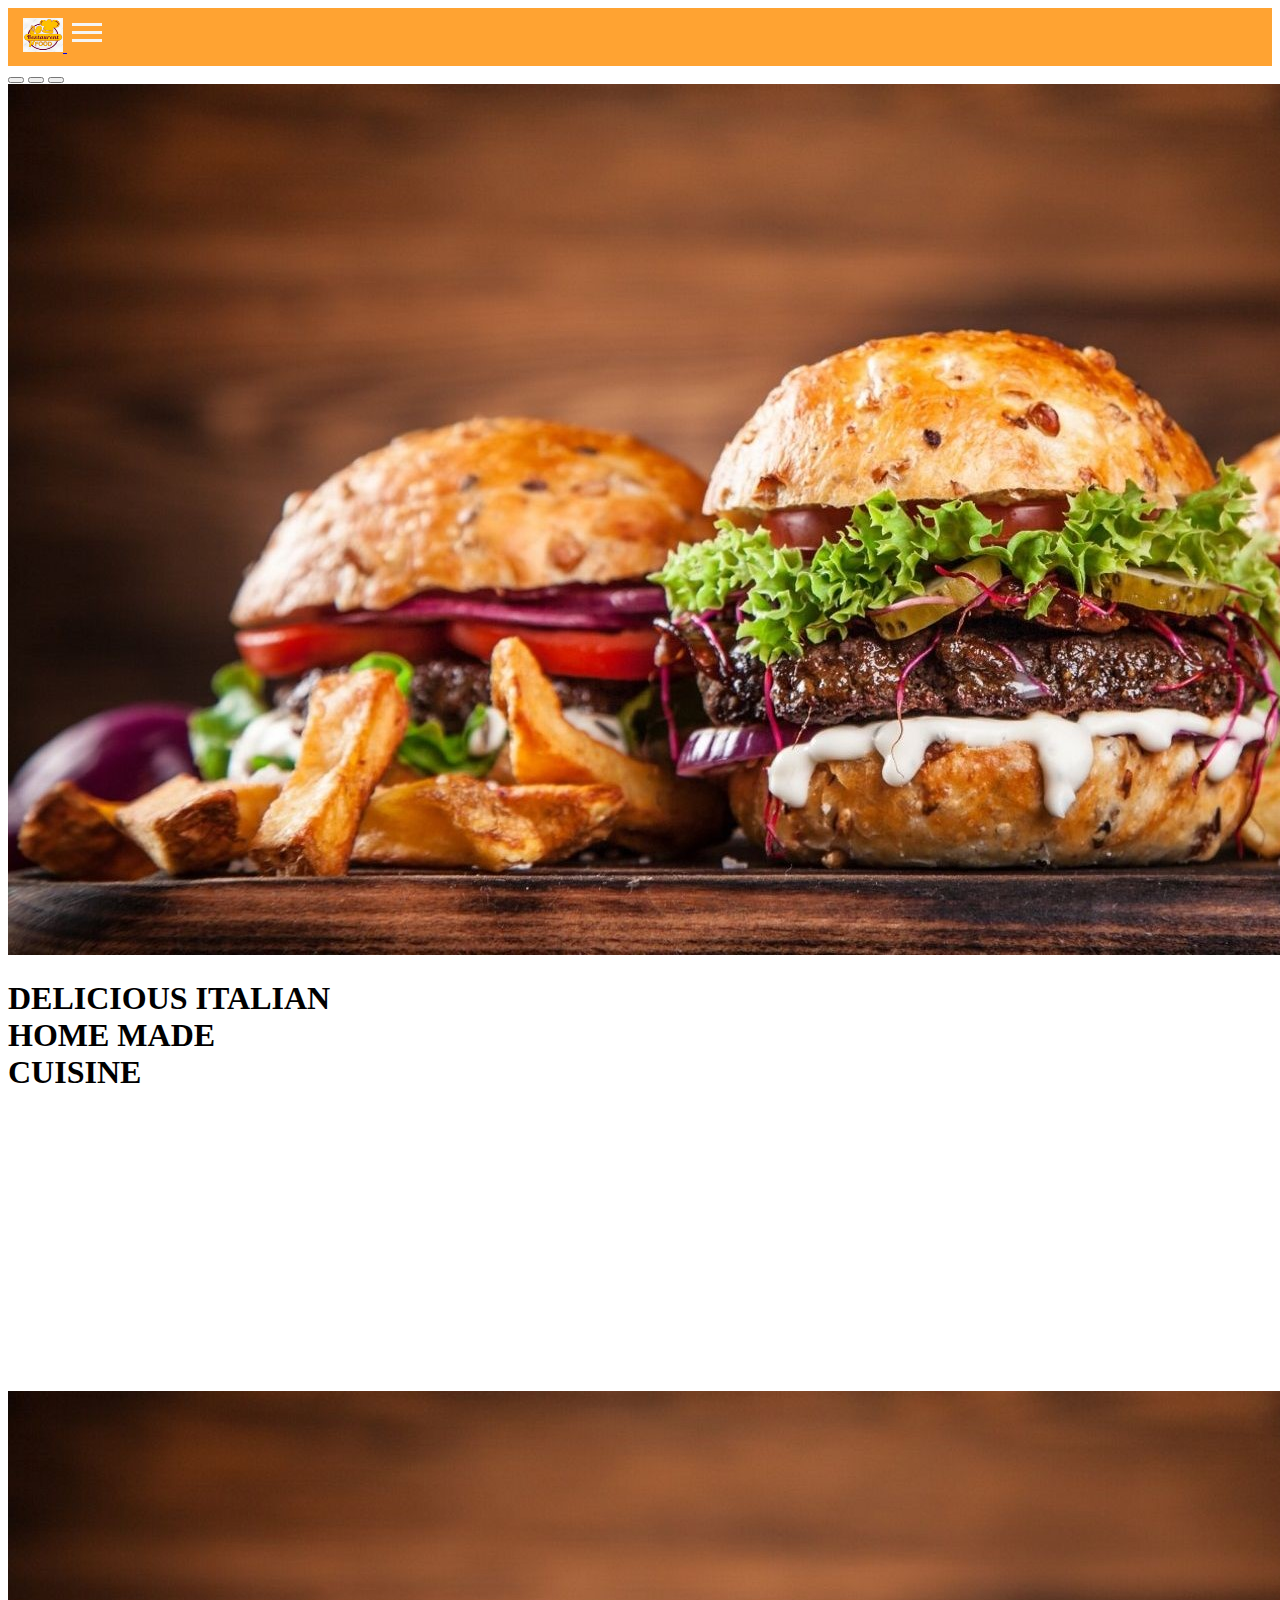
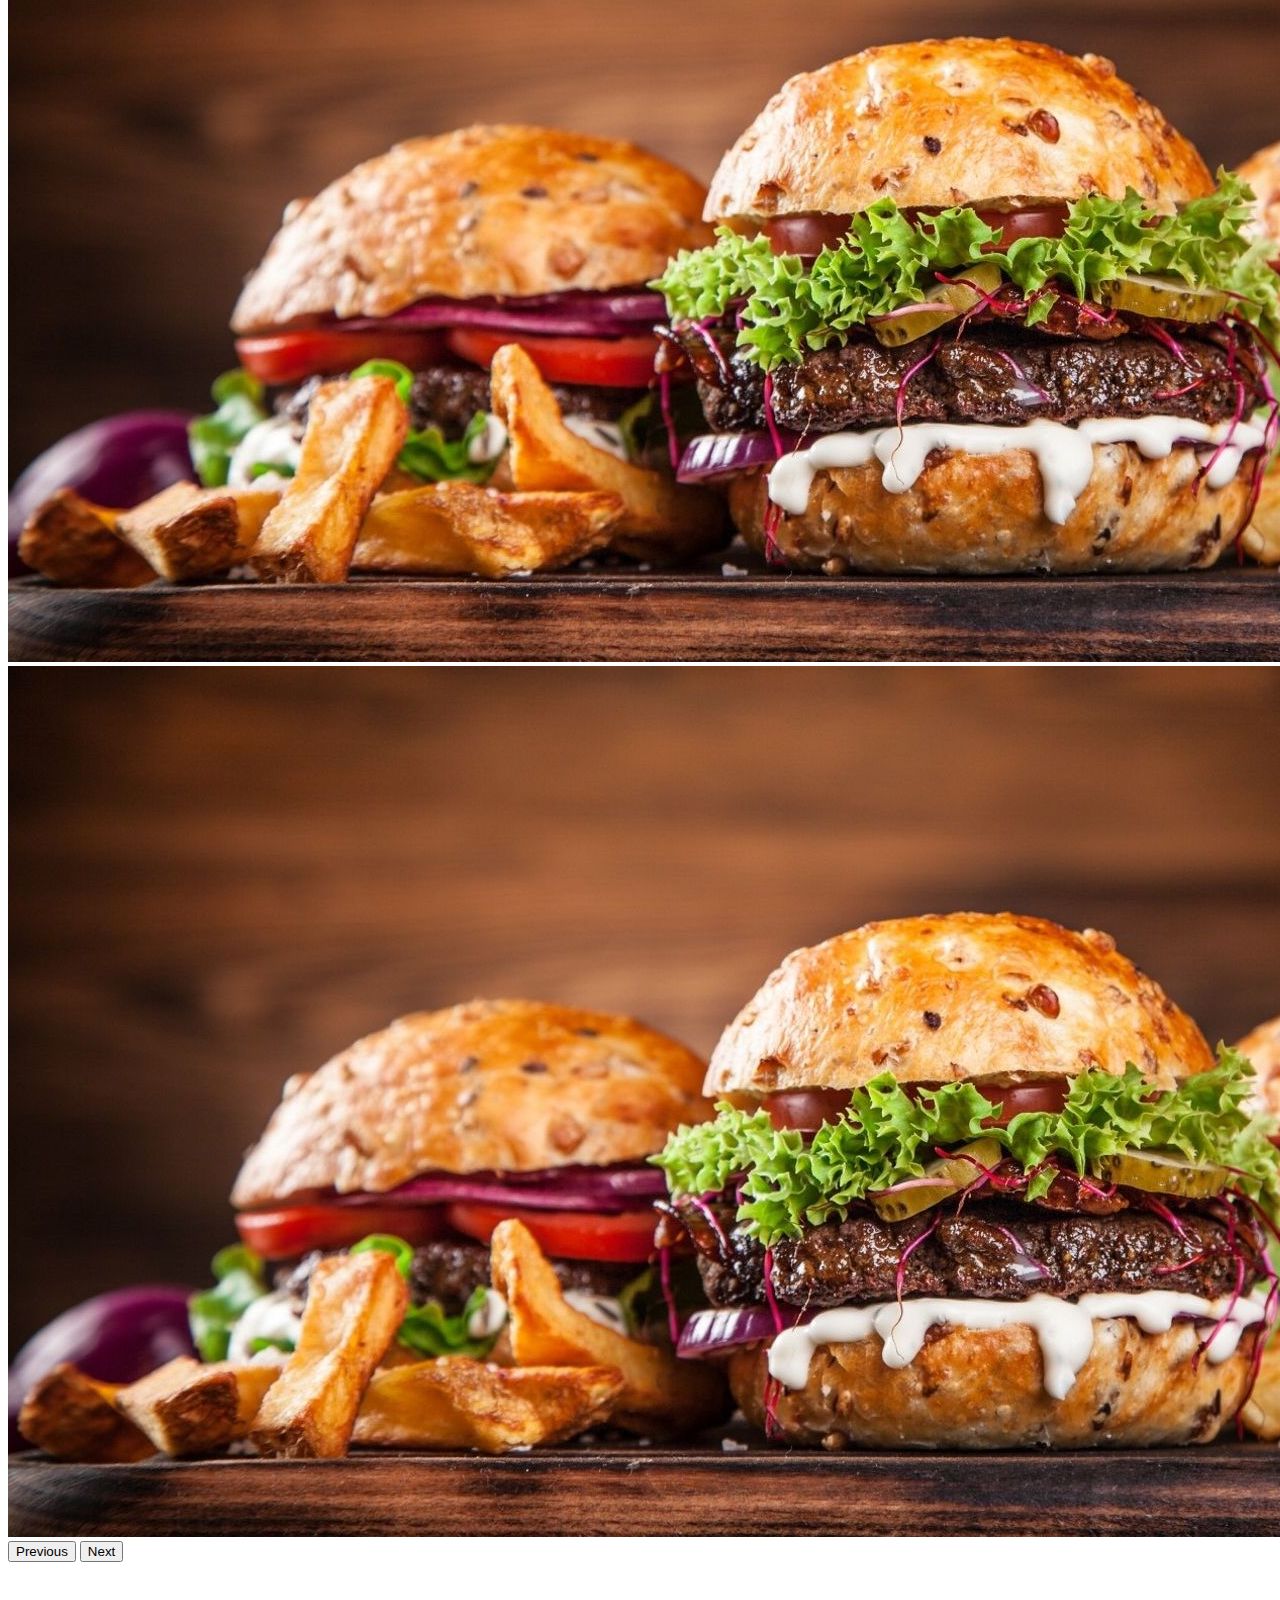
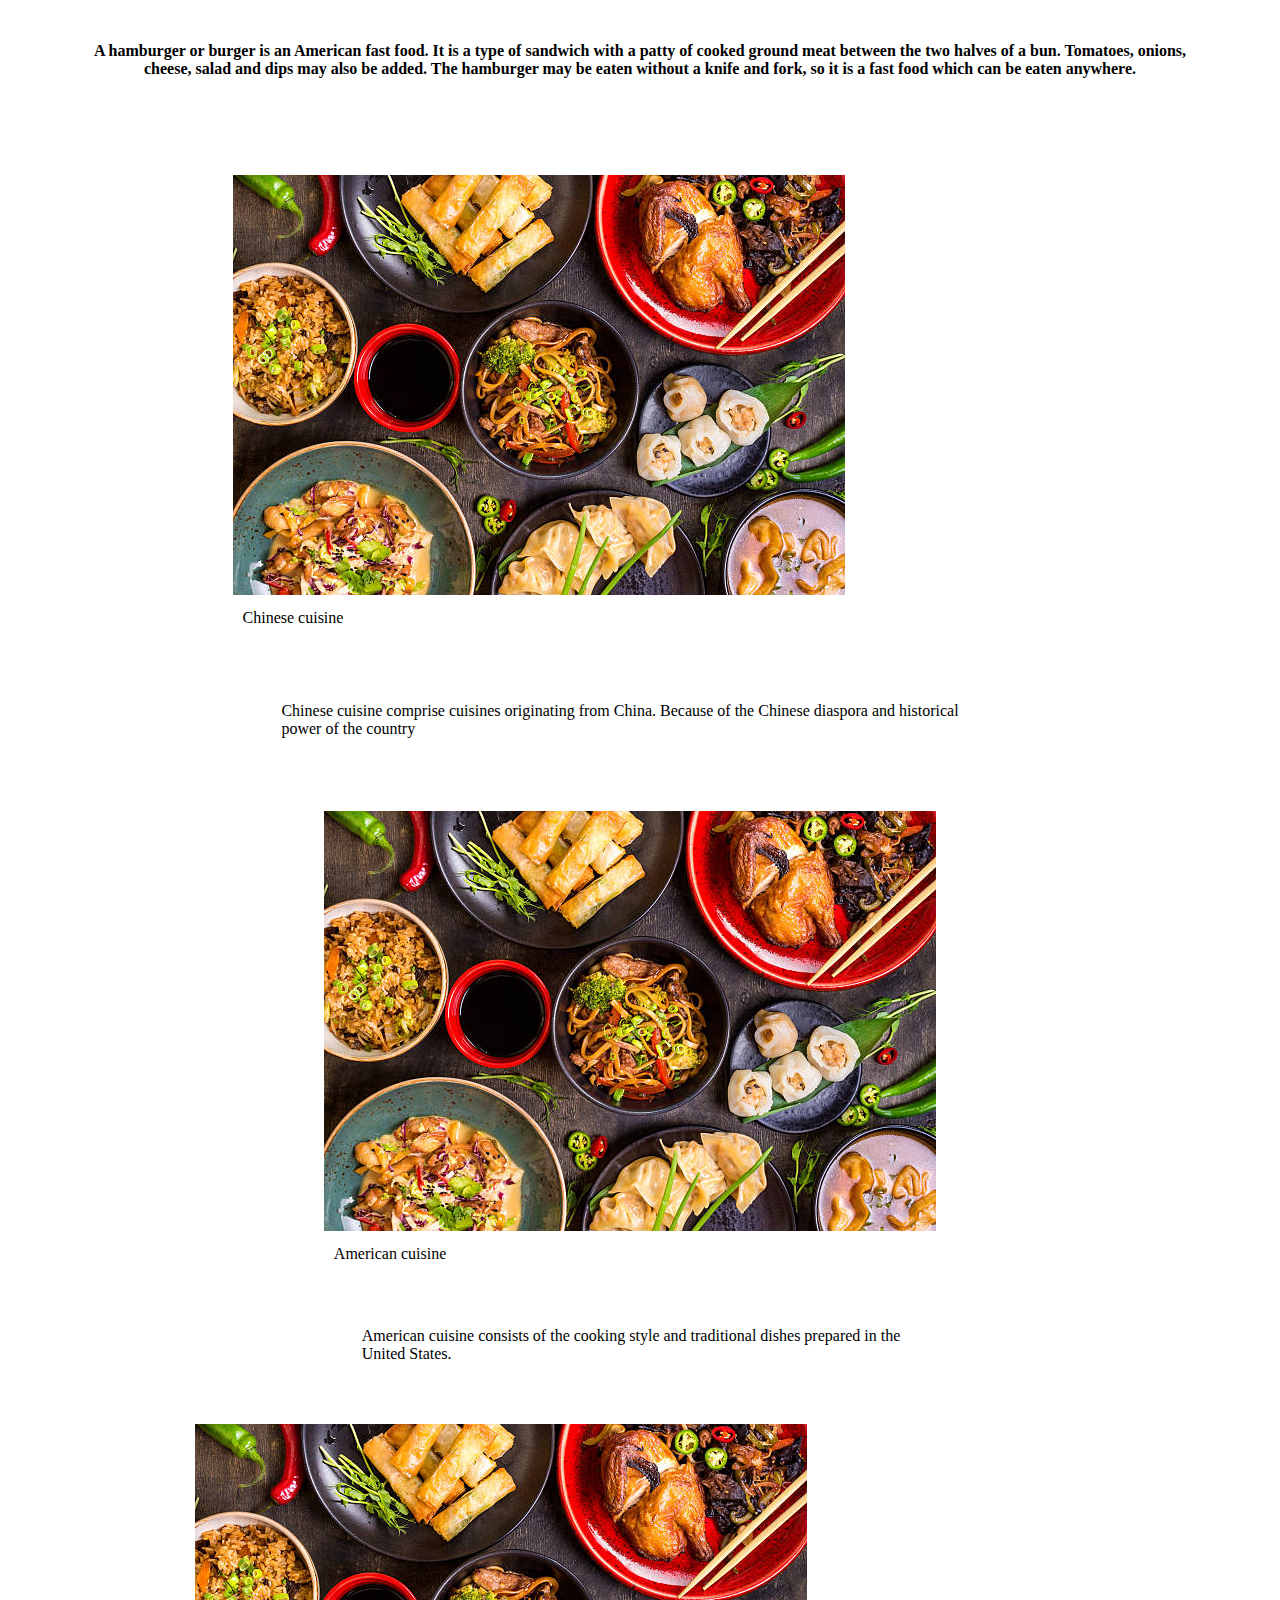
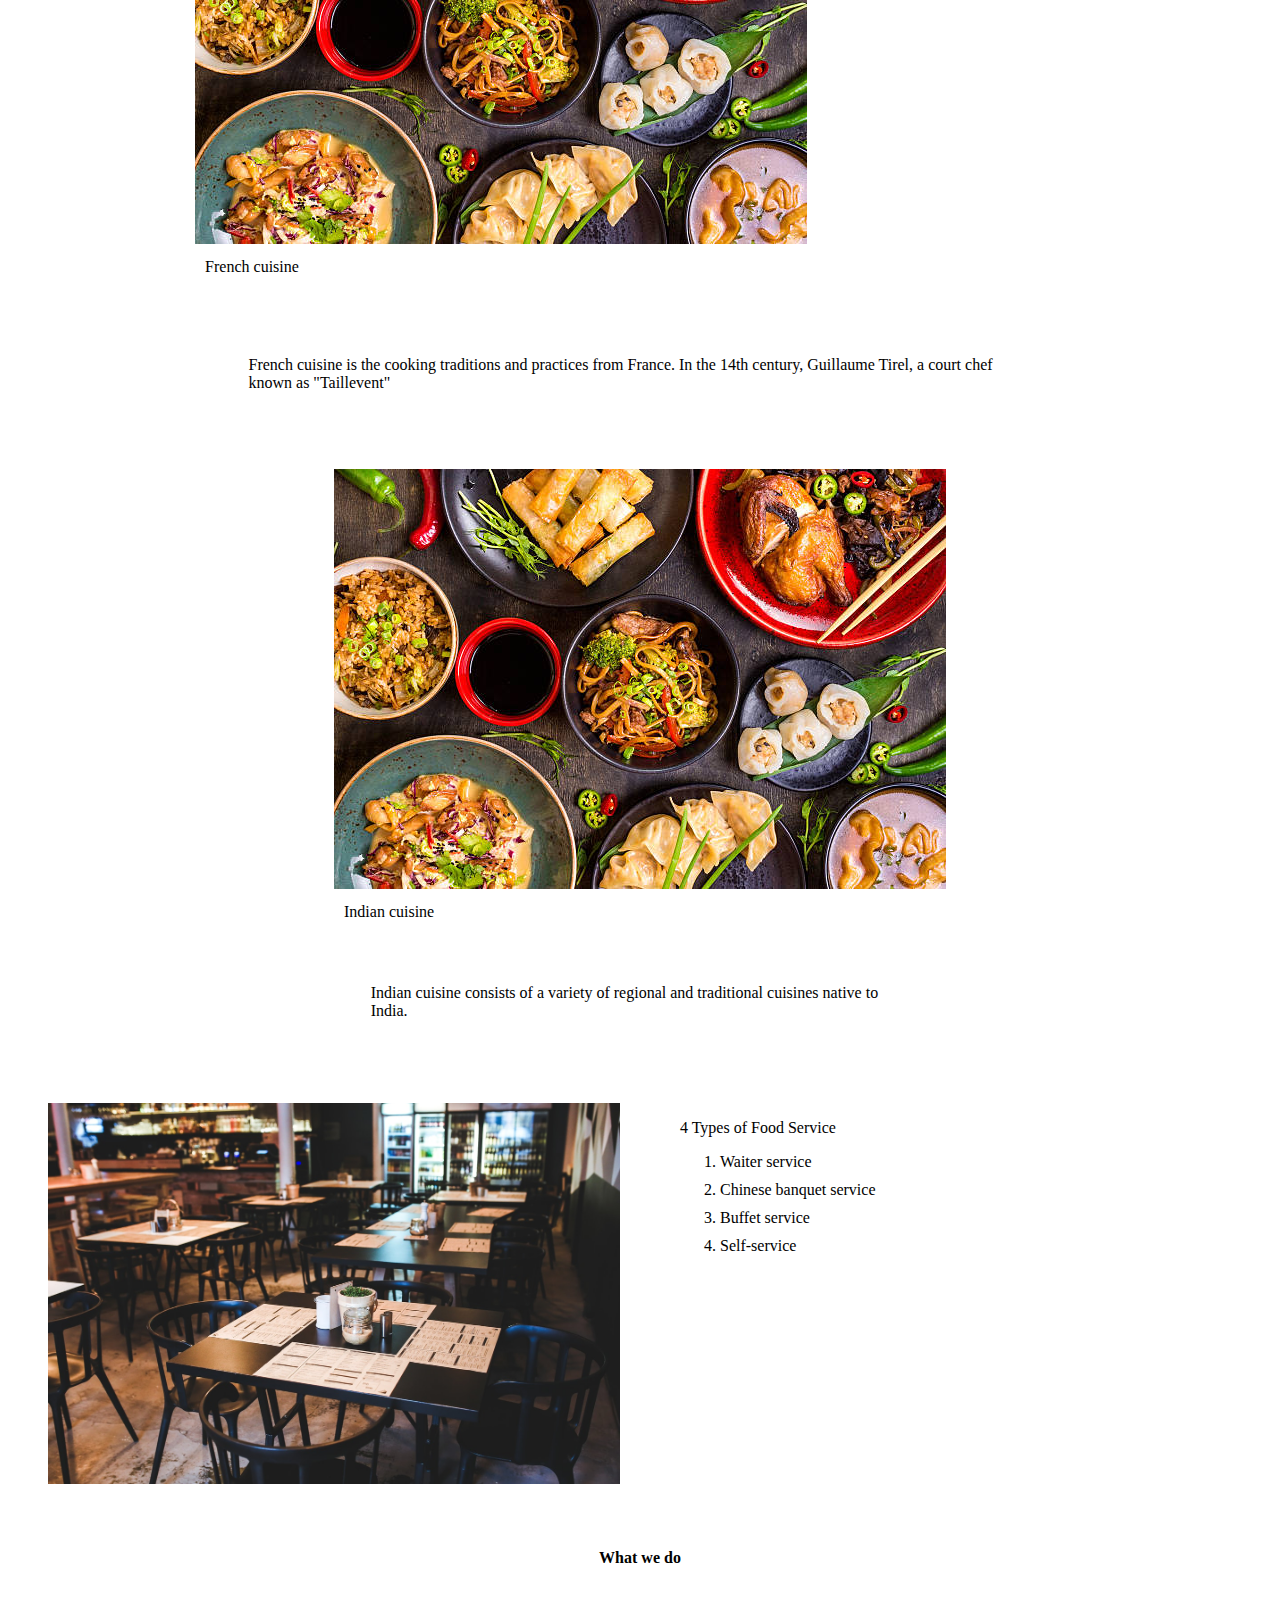
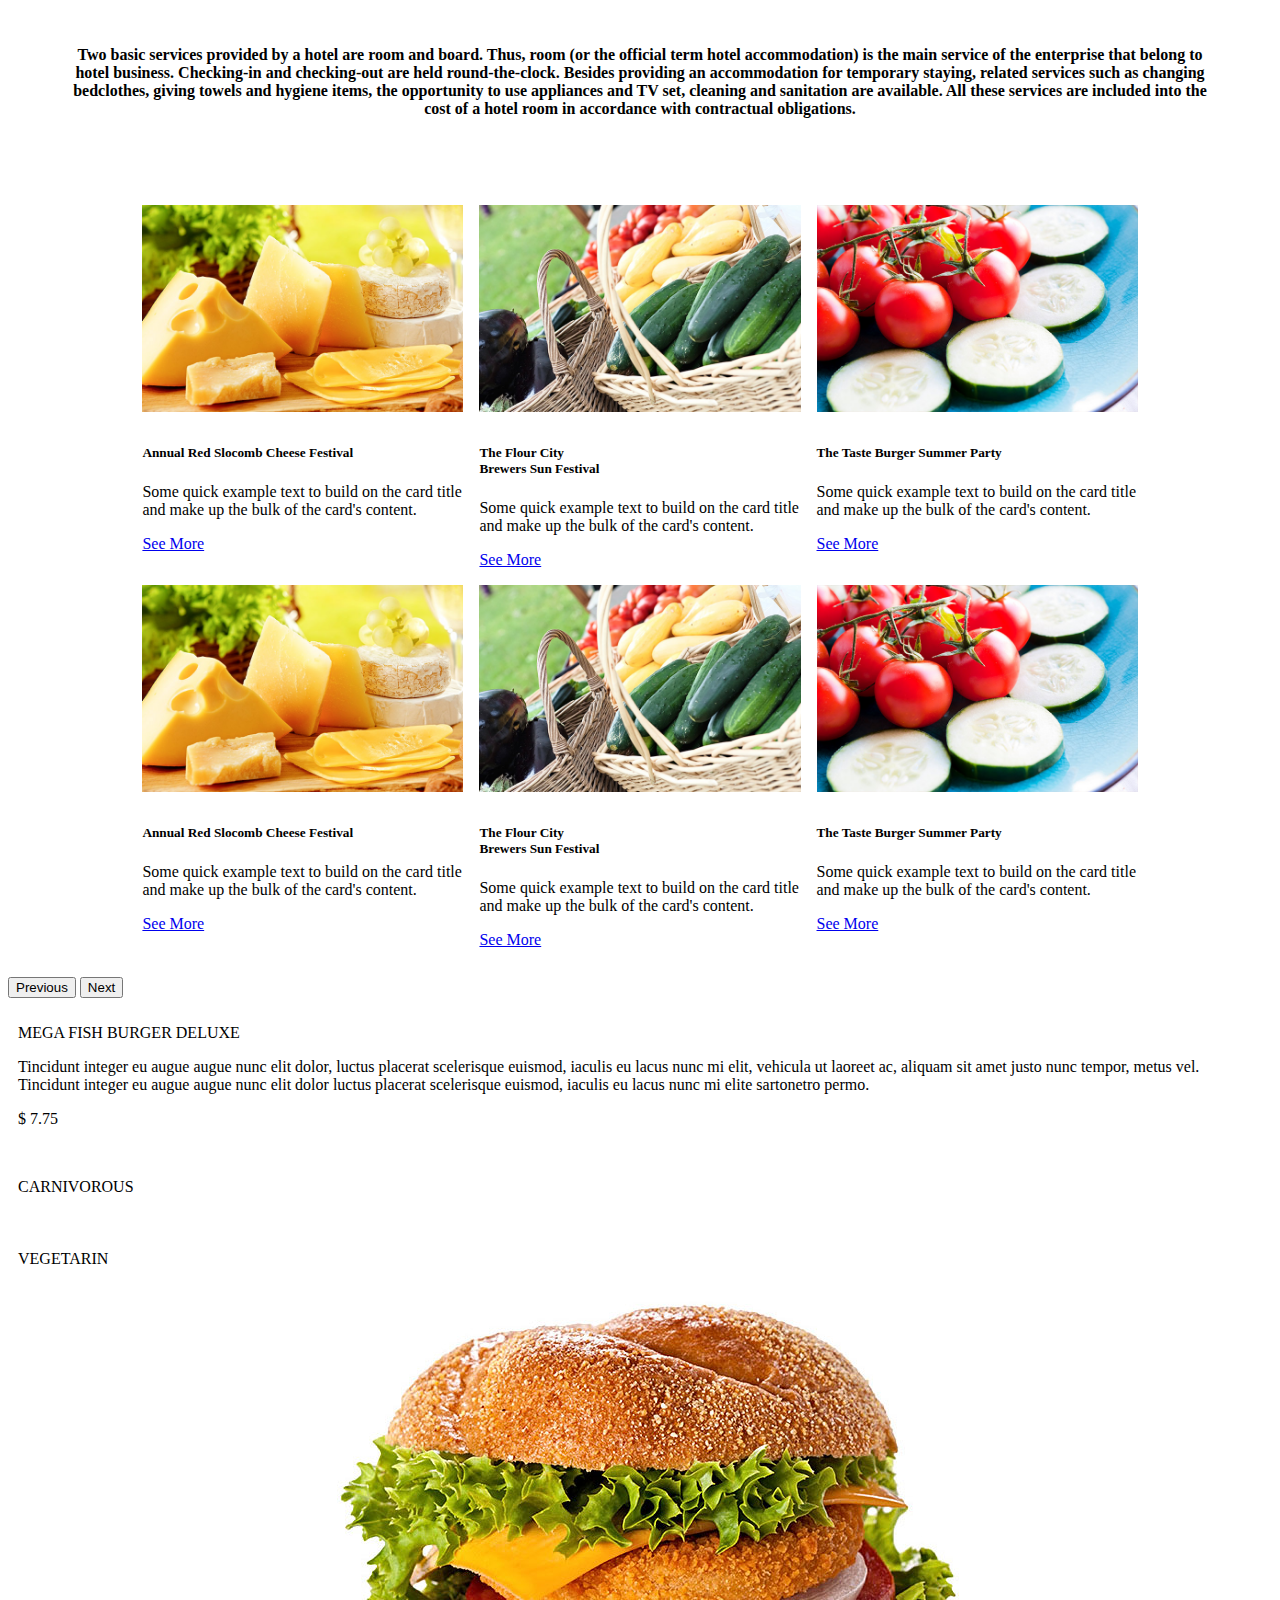
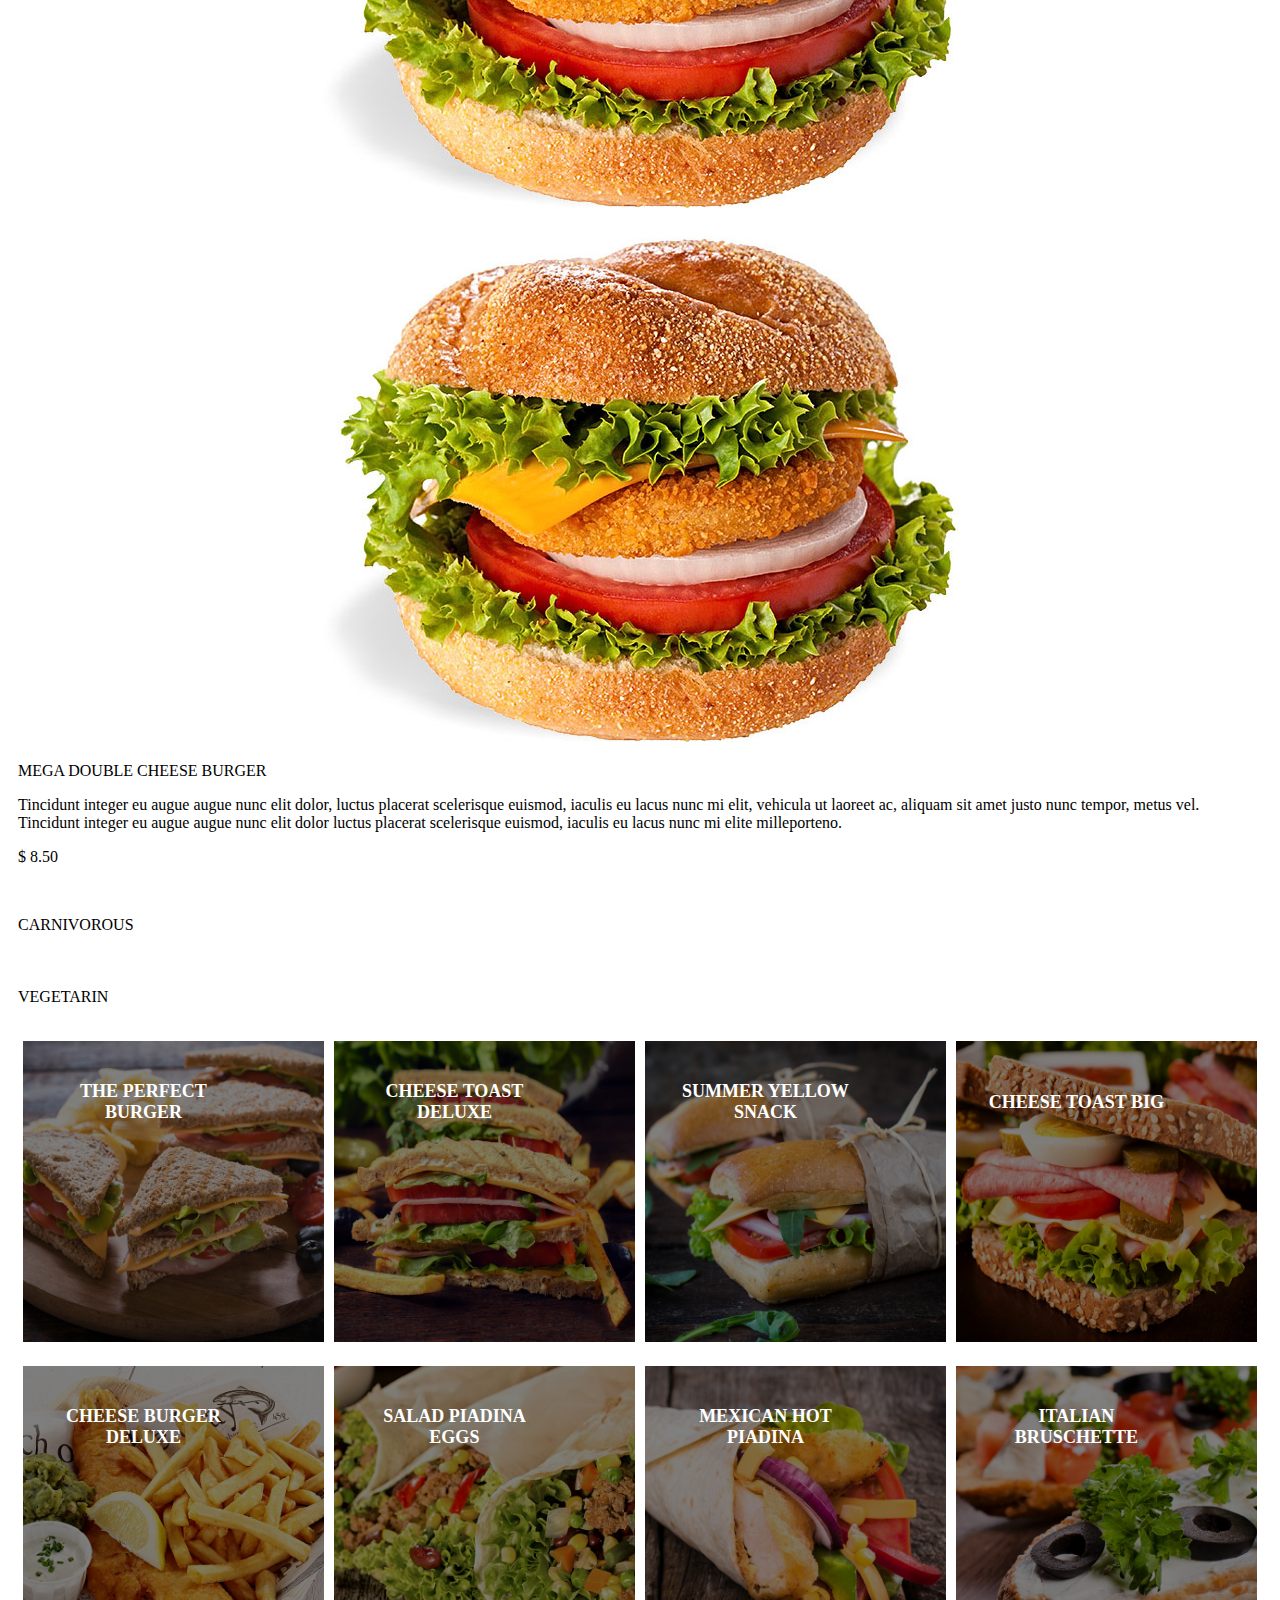
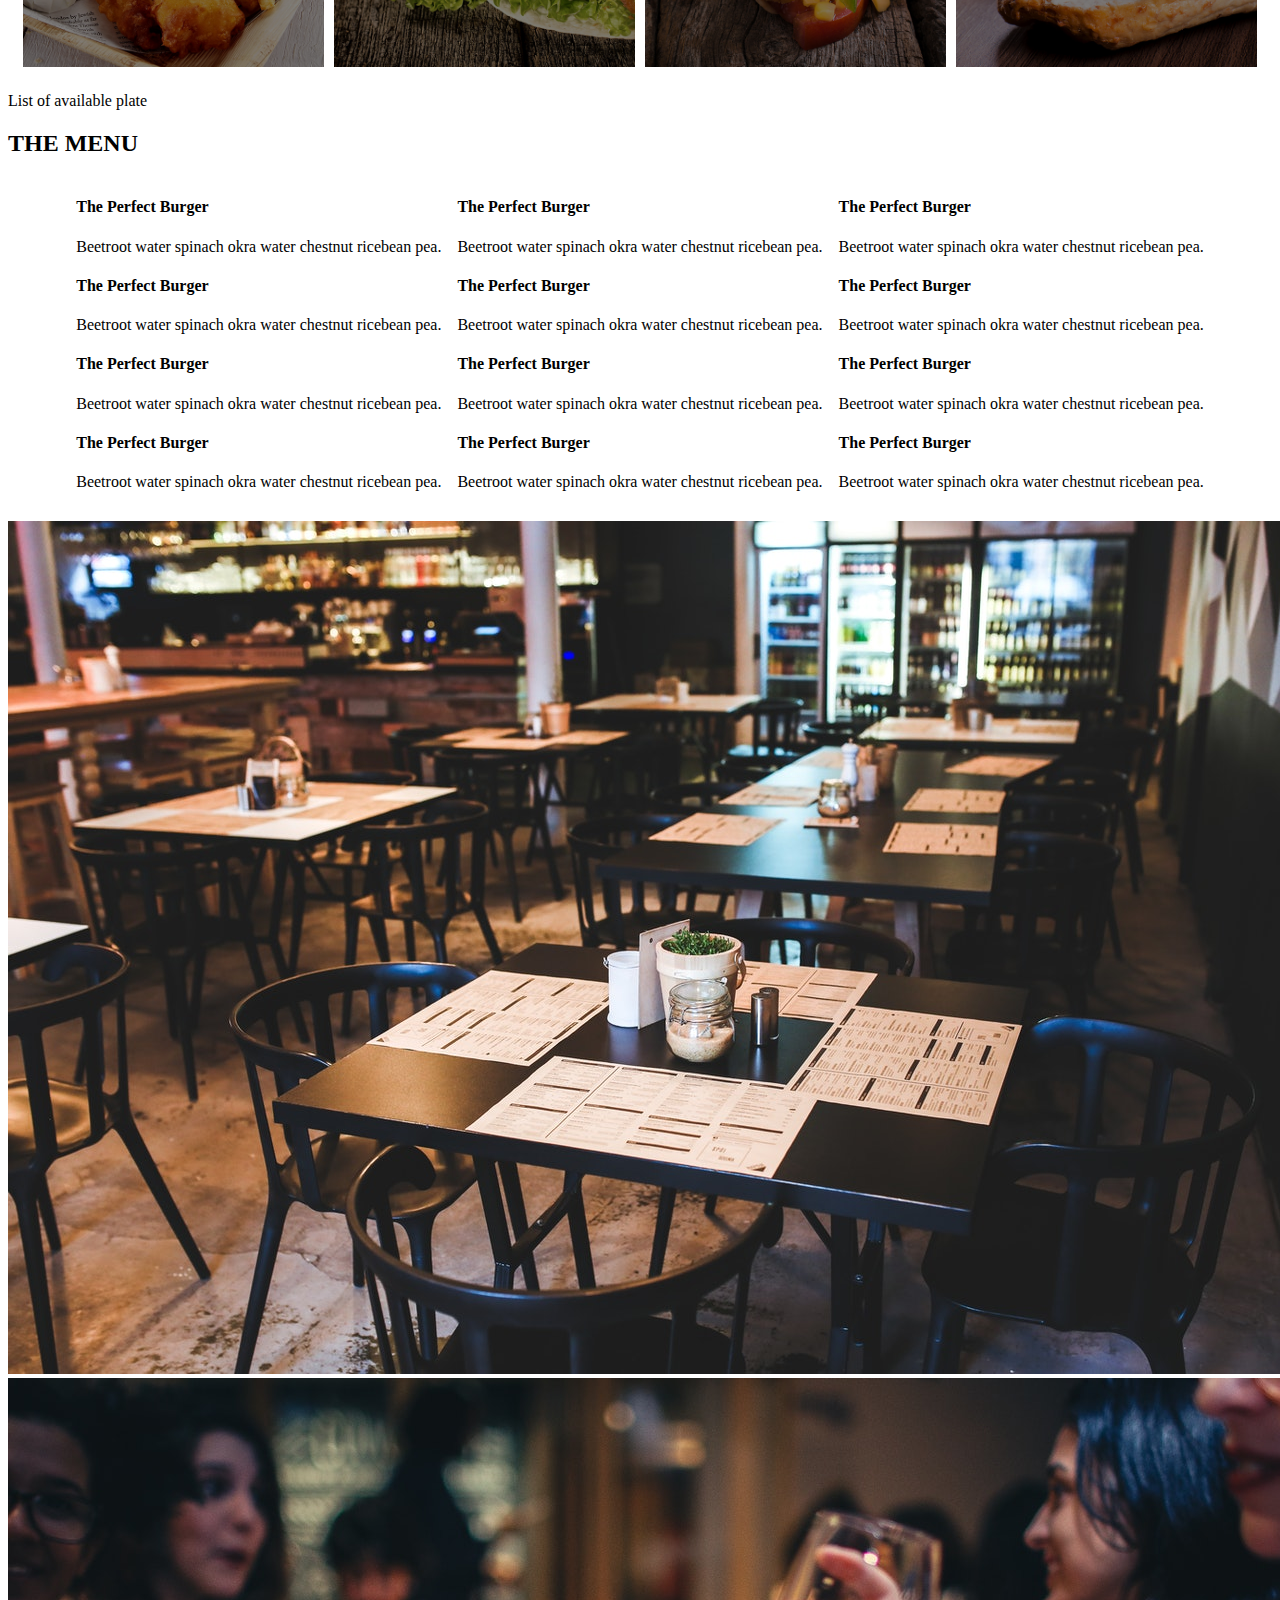
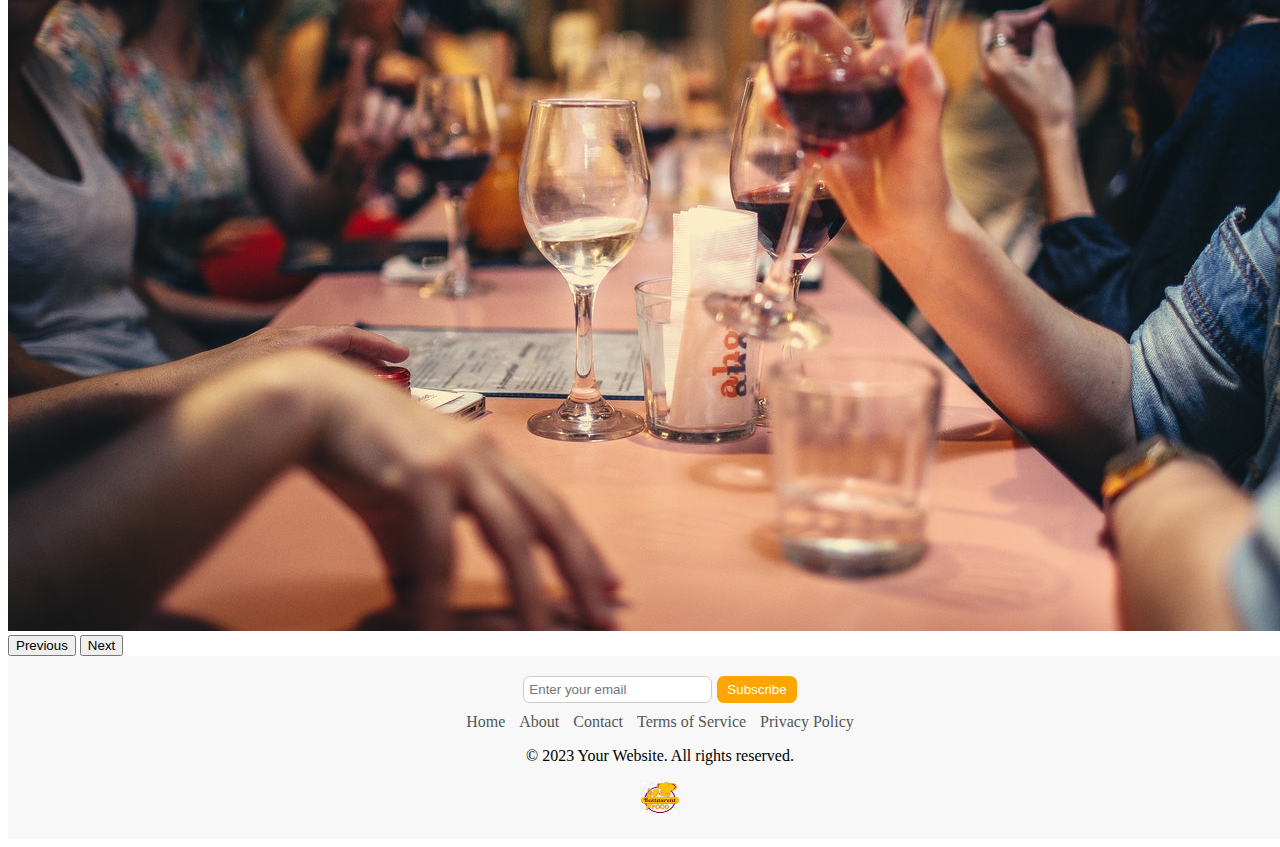
<file: index.html>
<!DOCTYPE html>
 <html lang="en">
 <head>
    <meta charset="UTF-8">
    <meta http-equiv="X-UA-Compatible" content="IE=edge">
    <meta name="viewport" content="width=device-width, initial-scale=1.0">
    <link href="https://cdn.jsdelivr.net/npm/bootstrap@5.3.0-alpha3/dist/css/bootstrap.min.css" rel="stylesheet" integrity="sha384-KK94CHFLLe+nY2dmCWGMq91rCGa5gtU4mk92HdvYe+M/SXH301p5ILy+dN9+nJOZ" crossorigin="anonymous">
    <script src="https://cdn.jsdelivr.net/npm/bootstrap@5.3.0-alpha3/dist/js/bootstrap.bundle.min.js" integrity="sha384-ENjdO4Dr2bkBIFxQpeoTz1HIcje39Wm4jDKdf19U8gI4ddQ3GYNS7NTKfAdVQSZe" crossorigin="anonymous"></script>
    <link rel="stylesheet" href="index.css">
    <link rel="icon" type="Img\image/x-icon" href="pngtree.jpg">
    <title>Home</title>
 </head>
 <body>
  <!-- Navbar -->
  <nav class="navbar containebg-body-tertiaryr topnav sticky-top">
      <a class="navbar-brand" href="#">
        <img src="Img\pngtree.jpg" alt="logo" width="40" height="34">
      </a>
      <!-- <nav> -->
        <div class="hamburger" id="burger">
          <input type="checkbox" id="hamburger-checkbox">
          <label for="hamburger-checkbox">
            <span></span>
            <span></span>
            <span></span>
          </label>
          <ul class="menu overlay">
            <li><a href="#burger">Home</a></li>
            <li><a href="#">About</a></li>
            <li><a href="#">Services</a></li>
            <li><a href="#">Contact</a></li>
          </ul>
        </div>
      </nav>
      
  </nav>
  <div id="carouselExampleIndicators" class="carousel slide">
    <div class="carousel-indicators">
      <button type="button" data-bs-target="#carouselExampleIndicators" data-bs-slide-to="0" class="active" aria-current="true" aria-label="Slide 1"></button>
      <button type="button" data-bs-target="#carouselExampleIndicators" data-bs-slide-to="1" aria-label="Slide 2"></button>
      <button type="button" data-bs-target="#carouselExampleIndicators" data-bs-slide-to="2" aria-label="Slide 3"></button>
    </div>
    <div class="carousel-inner">
      <div class="carousel-item active">
        <img src="Img\burger2.1.jpg" class="d-block w-100" alt="image1">
        <div class="carousel-caption d-none d-md-block">
        <h1 class="txtImg">DELICIOUS ITALIAN <br> HOME MADE <br> CUISINE</h1>
        </div>
      </div>
      <div class="carousel-item">
        <img src="Img\burger2.1.jpg" class="d-block w-100" alt="image2">
      </div>
      <div class="carousel-item">
        <img src="Img\burger2.1.jpg" class="d-block w-100" alt="image3">
      </div>
    </div>
    <button class="carousel-control-prev" type="button" data-bs-target="#carouselExampleIndicators" data-bs-slide="prev">
      <span class="carousel-control-prev-icon" aria-hidden="true"></span>
      <span class="visually-hidden">Previous</span>
    </button>
    <button class="carousel-control-next" type="button" data-bs-target="#carouselExampleIndicators" data-bs-slide="next">
      <span class="carousel-control-next-icon" aria-hidden="true"></span>
      <span class="visually-hidden">Next</span>
    </button>
  </div>
  <!-- Paragraph -->
  <div>
    <p class="para">A hamburger or burger is an American fast food. It is a type of sandwich with a patty of cooked ground meat between the 
      two halves of a bun. Tomatoes, onions, cheese, salad and dips may also be added. The hamburger may be eaten without a knife
       and fork, so it is a fast food which can be eaten anywhere.</p>
  </div>
   <!-- card -->
  <section class="foods pb-5" id="foods">
    <div class="container">
      <div class="grid">
          <div class="row mt-5">
              <div class="col-md-3">
                  <div class="card shadow-lg my-2 h-100 zoom">
                      <img src="Img\istockphoto.jpg" alt="Chinese cuisine" class="img-fluid">
                      <div class="caed-body">
                          <p class="h4 card-title fw-bold cardHeader">Chinese cuisine</p>
                          <p class="fst-italic cardp">Chinese cuisine comprise cuisines
                               originating from China. Because of the Chinese diaspora and historical power of the country</p>
                          
                      </div>
                  </div>
              </div>

              <div class="col-md-3">
                  <div class="card shadow-lg my-2 h-100 zoom">
                      <img src="Img\istockphoto.jpg" alt="American cuisine" class="img-fluid">
                      <div class="caed-body">
                          <p class="h4 card-title fw-bold cardHeader">American cuisine</p>
                          <p class="fst-italic cardp">American cuisine consists of the cooking 
                              style and traditional dishes prepared in the United States.</p>
                      </div>
                  </div>
              </div>

              <div class="col-md-3">
                  <div class="card shadow-lg my-2 h-100 zoom">
                      <img src="Img\istockphoto.jpg" alt="French cuisine" class="img-fluid">
                      <div class="caed-body">
                          <p class="h4 card-title fw-bold cardHeader">French cuisine</p>
                          <p class="fst-italic cardp">French cuisine is the cooking traditions
                               and practices from France. In the 14th century, Guillaume Tirel, a court chef known as "Taillevent"</p>
                      </div>
                  </div>
              </div>

              <div class="col-md-3">
                  <div class="card shadow-lg my-2 h-100 zoom">
                      <img src="Img\istockphoto.jpg" alt="Indian cuisine" class="img-fluid">
                      <div class="caed-body">
                          <p class="h4 card-title fw-bold cardHeader">Indian cuisine</p>
                          <p class="fst-italic cardp">Indian cuisine consists of a variety of regional
                               and traditional cuisines native to India.</p>
                      </div>
                  </div>
              </div>
          </div>
      </div>
    </div>
  </section>
  <!-- Menu -->
 <section>
  <div class="container bg-light">
    <div class="column columnmenu">
      <img src="Img\slider-1.jpg" alt="Image">
    </div>
    <div class="column columnmenu">
        <p class="h2 fw-bold">4 Types of Food Service</p>
      <ol>
        <li class="fw-medium">Waiter service</li>
        <li class="fw-medium">Chinese banquet service</li>
        <li class="fw-medium">Buffet service</li>
        <li class="fw-medium">Self-service</li>
      </ol>
    </div>
  </div>
 </section>
 <!-- 2nd paragraph -->
 <div>
  <p class="h2 fw-bold para2">What we do</p>
   <p class="para">Two basic services provided by a hotel are room and board. Thus, room (or the official term hotel accommodation)
     is the main service of the enterprise that belong to hotel business. Checking-in and checking-out are held round-the-clock.
      Besides providing an accommodation for temporary staying, related services such as changing bedclothes, giving towels and hygiene
       items, the opportunity to use appliances and TV set, cleaning and sanitation are available. All these services are included into
        the cost of a hotel room in accordance with contractual obligations.</p>
</div>


<!-- 2nd Corosal -->
<div id="carouselExample" class="carousel slide carousel-dark">
  <div class="carousel-inner TwoCarousel" style="margin-bottom: 20px;">
    <div class="carousel-item active">
      <div class="cards-wrapper">
          <div class="card">
              <div class="image-wrapper">
              <img src="Img\image-1.jpg"   alt="...">
              </div>
              <div class="card-body">
                <h5 class="card-title">Annual Red Slocomb Cheese Festival</h5>
                <p class="card-text">Some quick example text to build on the card title and make up the bulk of the card's content.</p>
                <a href="#" class="btn btn-warning">See More</a>
              </div>
            </div>
            <div class="card">
              <div class="image-wrapper">
                  <img src="Img\image-2.jpg"   alt="...">
                  </div>
              <div class="card-body">
                <h5 class="card-title">The Flour City <br>Brewers Sun Festival</h5>
                <p class="card-text">Some quick example text to build on the card title and make up the bulk of the card's content.</p>
                <a href="#" class="btn btn-warning">See More</a>
              </div>
            </div>
            <div class="card">
              <div class="image-wrapper">
                  <img src="Img\image-3.jpg"   alt="...">
                  </div>
              <div class="card-body">
                <h5 class="card-title">The Taste Burger Summer Party</h5>
                <p class="card-text">Some quick example text to build on the card title and make up the bulk of the card's content.</p>
                <a href="#" class="btn btn-warning">See More</a>
              </div>
            </div>
      </div>
    </div>
    <div class="carousel-item">
      <div class="cards-wrapper">
          <div class="card" >
              <div class="image-wrapper">
                  <img src="Img\image-1.jpg"   alt="...">
                  </div>
              <div class="card-body">
                <h5 class="card-title">Annual Red Slocomb Cheese Festival</h5>
                <p class="card-text">Some quick example text to build on the card title and make up the bulk of the card's content.</p>
                <a href="#" class="btn btn-warning">See More</a>
              </div>
            </div>
            <div class="card" >
              <div class="image-wrapper">
                  <img src="Img\image-2.jpg"   alt="...">
                  </div>
              <div class="card-body">
                <h5 class="card-title">The Flour City <br>Brewers Sun Festival</h5>
                <p class="card-text">Some quick example text to build on the card title and make up the bulk of the card's content.</p>
                <a href="#" class="btn btn-warning">See More</a>
              </div>
            </div>
            <div class="card" >
              <div class="image-wrapper">
                  <img src="Img\image-3.jpg"   alt="...">
                  </div>
              <div class="card-body">
                <h5 class="card-title">The Taste Burger Summer Party</h5>
                <p class="card-text">Some quick example text to build on the card title and make up the bulk of the card's content.</p>
                <a href="#" class="btn btn-warning">See More</a>
              </div>
            </div>
      </div>
    </div>
  </div>
  <button class="carousel-control-prev" type="button" data-bs-target="#carouselExample" data-bs-slide="prev">
    <span class="carousel-control-prev-icon" aria-hidden="true"></span>
    <span class="visually-hidden">Previous</span>
  </button>
  <button class="carousel-control-next" type="button" data-bs-target="#carouselExample" data-bs-slide="next">
    <span class="carousel-control-next-icon" aria-hidden="true"></span>
    <span class="visually-hidden">Next</span>
  </button>
</div>
<!--  -->

   <!-- Menu 1 -->
   <section class="menus">
    <div class="menu-1 p-5" id="menus">
      <div class="contenor">
        <div class="grid">
            <div class="row">
                <div class="col-md-6">
                   <p class="h2 fw-bold zoom">MEGA FISH BURGER DELUXE</p>
                   <p class="lead fst-italic">Tincidunt integer eu augue augue nunc elit dolor, luctus placerat scelerisque euismod,
                     iaculis eu lacus nunc mi elit, vehicula ut laoreet ac, aliquam sit amet justo nunc tempor, metus vel. Tincidunt
                      integer eu augue augue nunc elit dolor luctus placerat scelerisque euismod, iaculis eu lacus nunc mi elite
                       sartonetro permo.</p>
                       <p class="fw-bolder h1">$ 7.75</p>
                       <br>
                       <p>CARNIVOROUS</p>
                       <div class="progress" style="height: 4px;">
                        <div class="progress-bar bg-dark" role="progressbar"  style="width: 75%" aria-valuenow="75" aria-valuemin="0" aria-valuemax="100"></div>
                      </div>
                      <br>
                       <p>VEGETARIN</p>
                       <div class="progress" style="height: 4px;">
                        <div class="progress-bar bg-dark" role="progressbar"  style="width: 35%" aria-valuenow="75" aria-valuemin="0" aria-valuemax="100"></div>
                      </div>
                       
                </div>
                <div class="col-md-6 p-3 zoom">
                   <img src="gridIMG\menu.jpg" class="img-fluid" alt="">
                </div>
            </div>
        </div>
      </div>
    </div>
</section>

<section class="menus">
    <div class="menu-1 p-5" id="menus">
        <div class="contenor">
            <div class="grid">  
                <div class="row">
                    <div class="col-md-6 p-3 zoom">
                        <img src="gridIMG\menu.jpg" class="img-fluid" alt="">
                     </div>
                     <div class="col-md-6">
                        <p class="h2 fw-bold zoom">MEGA DOUBLE CHEESE BURGER</p>
                        <p class="lead fst-italic">Tincidunt integer eu augue augue nunc elit dolor, luctus placerat scelerisque
                             euismod, iaculis eu lacus nunc mi elit, vehicula ut laoreet ac, aliquam sit amet justo nunc tempor,
                              metus vel. Tincidunt integer eu augue augue nunc elit dolor luctus placerat scelerisque euismod,
                               iaculis eu lacus nunc mi elite milleporteno.</p>
                               <p class="fw-bolder h1">$ 8.50</p>
                               <br>
                               <p>CARNIVOROUS</p>
                               <div class="progress" style="height: 4px;">
                                <div class="progress-bar bg-dark" role="progressbar"  style="width: 60%" aria-valuenow="75" aria-valuemin="0" aria-valuemax="100"></div>
                              </div>
                              <br>
                               <p>VEGETARIN</p>
                               <div class="progress" style="height: 4px;">
                                <div class="progress-bar bg-dark" role="progressbar"  style="width: 40%" aria-valuenow="75" aria-valuemin="0" aria-valuemax="100"></div>
                              </div>
                     </div>
                    </div>
                </div>
              </div>
            </div>
</section>

<!-- Grid image -->
<div class="row">
  <div class="column column2">
    <div class="image-container">
      <img src="gridIMG\grid1.jpg" alt="Image 1" class="low">
      <div class="image-text">THE PERFECT BURGER</div>
    </div>
  </div>
  <div class="column column2">
    <div class="image-container">
      <img src="gridIMG\grid2.jpg" alt="Image 2" class="low">
      <div class="image-text">CHEESE TOAST DELUXE</div>
    </div>
  </div>
  <div class="column column2">
    <div class="image-container">
      <img src="gridIMG\grid3.jpg" alt="Image 3" class="low">
      <div class="image-text">SUMMER YELLOW SNACK</div>
    </div>
  </div>
  <div class="column column2">
    <div class="image-container">
      <img src="gridIMG\grid4.jpg" alt="Image 4" class="low">
      <div class="image-text">CHEESE TOAST BIG</div>
    </div>
  </div>
</div>
<div class="row">
  <div class="column column2">
    <div class="image-container">
      <img src="gridIMG\grid5.jpg" alt="Image 5" class="low">
      <div class="image-text">CHEESE BURGER DELUXE</div>
    </div>
  </div>
  <div class="column column2">
    <div class="image-container">
      <img src="gridIMG\grid6.jpg" alt="Image 6" class="low">
      <div class="image-text">SALAD PIADINA EGGS</div>
    </div>
  </div>
  <div class="column column2">
    <div class="image-container">
      <img src="gridIMG\grid7.jpg" alt="Image 7" class="low">
      <div class="image-text">MEXICAN HOT PIADINA</div>
    </div>
  </div>
  <div class="column column2">
    <div class="image-container">
      <img src="gridIMG\grid8.jpg" alt="Image 8" class="low">
      <div class="image-text">ITALIAN BRUSCHETTE</div>
    </div>
  </div>
</div>
<!-- Grid image end -->

   <!-- Menu card container --> 
   <div class=" p-0 " id="ex"> 
    <p class="text-center fst-italic fw-lighter m-2">List of available plate</p>
    <h2 class="text-center">THE MENU</h2>
    <div class="row text-center fst-italic">
      <div class="col-sm-4">
        <div class="menu-card">
          <div class="card">
             
            <div class="card-body">
              <div class="zoom">
              <h4 class="card-text f">The Perfect Burger</h4>
              <p class="text-muted">Beetroot water spinach okra water chestnut ricebean pea. </p>
              </div>
              <div class="zoom">
                <h4 class="card-text">The Perfect Burger</h4>
                <p class="text-muted">Beetroot water spinach okra water chestnut ricebean pea. </p>
                </div>
                <div class="zoom">
                    <h4 class="card-text">The Perfect Burger</h4>
                    <p class="text-muted">Beetroot water spinach okra water chestnut ricebean pea. </p>
                    </div>
                    <div class="zoom">
                        <h4 class="card-text">The Perfect Burger</h4>
                        <p class="text-muted">Beetroot water spinach okra water chestnut ricebean pea. </p>
                        </div>
            </div>
          </div>
        </div>
      </div>

      <div class="col-sm-4">
        <div class="menu-card">
          <div class="card">
             
            <div class="card-body">
             
                <div class="zoom">
                    <h4 class="card-text">The Perfect Burger</h4>
                    <p class="text-muted">Beetroot water spinach okra water chestnut ricebean pea. </p>
                    </div>
                    <div class="zoom">
                        <h4 class="card-text">The Perfect Burger</h4>
                        <p class="text-muted">Beetroot water spinach okra water chestnut ricebean pea. </p>
                        </div>
                        <div class="zoom">
                            <h4 class="card-text">The Perfect Burger</h4>
                            <p class="text-muted">Beetroot water spinach okra water chestnut ricebean pea. </p>
                            </div>
                            <div class="zoom">
                                <h4 class="card-text">The Perfect Burger</h4>
                                <p class="text-muted">Beetroot water spinach okra water chestnut ricebean pea. </p>
                                </div>
            </div>
          </div>
        </div>
      </div>
      <div class="col-sm-4">
        <div class="menu-card">
          <div class="card">
             
            <div class="card-body">
               
                <div class="zoom">
                    <h4 class="card-text">The Perfect Burger</h4>
                    <p class="text-muted">Beetroot water spinach okra water chestnut ricebean pea. </p>
                    </div>
                    <div class="zoom">
                        <h4 class="card-text">The Perfect Burger</h4>
                        <p class="text-muted">Beetroot water spinach okra water chestnut ricebean pea. </p>
                        </div>
                        <div class="zoom">
                            <h4 class="card-text">The Perfect Burger</h4>
                            <p class="text-muted">Beetroot water spinach okra water chestnut ricebean pea. </p>
                            </div>
                            <div class="zoom">
                                <h4 class="card-text">The Perfect Burger</h4>
                                <p class="text-muted">Beetroot water spinach okra water chestnut ricebean pea. </p>
                                </div>
            </div>
          </div>
        </div>
      </div>
    </div>
  </div>
  <!-- Menu card -->


<!-- 2nd Carousel -->
<div id="carouselExampleFade" class="carousel slide carousel-fade">
  <div class="carousel-inner">
    <div class="carousel-item active">
      <img src="Img\slider-1.jpg" class="d-block w-100" alt="...">
    </div>
    <div class="carousel-item">
      <img src="Img\slider-3.jpg" class="d-block w-100" alt="...">
    </div>
  </div>
  <button class="carousel-control-prev" type="button" data-bs-target="#carouselExampleFade" data-bs-slide="prev">
    <span class="carousel-control-prev-icon" aria-hidden="true"></span>
    <span class="visually-hidden">Previous</span>
  </button>
  <button class="carousel-control-next" type="button" data-bs-target="#carouselExampleFade" data-bs-slide="next">
    <span class="carousel-control-next-icon" aria-hidden="true"></span>
    <span class="visually-hidden">Next</span>
  </button>
</div>
<!-- <div>
  <img src="slider-3.jpg" alt="" class="landingslide">
</div> -->
<!-- Footer -->
<footer>
  <div class="footer">
    <div class="footer-content">
      <form class="newsletter-form">
        <input type="email" name="email" placeholder="Enter your email">
        <button type="submit">Subscribe</button>
      </form>
      <div class="footer-links">
        <a href="#">Home</a>
        <a href="#">About</a>
        <a href="#">Contact</a>
        <a href="#">Terms of Service</a>
        <a href="#">Privacy Policy</a>
      </div>
    </div>
    <p>© 2023 Your Website. All rights reserved.</p>
    <img src="Img\pngtree.jpg" alt="logo" width="40" height="34">
  </div>
</footer>

 </body>
 </html>
</file>
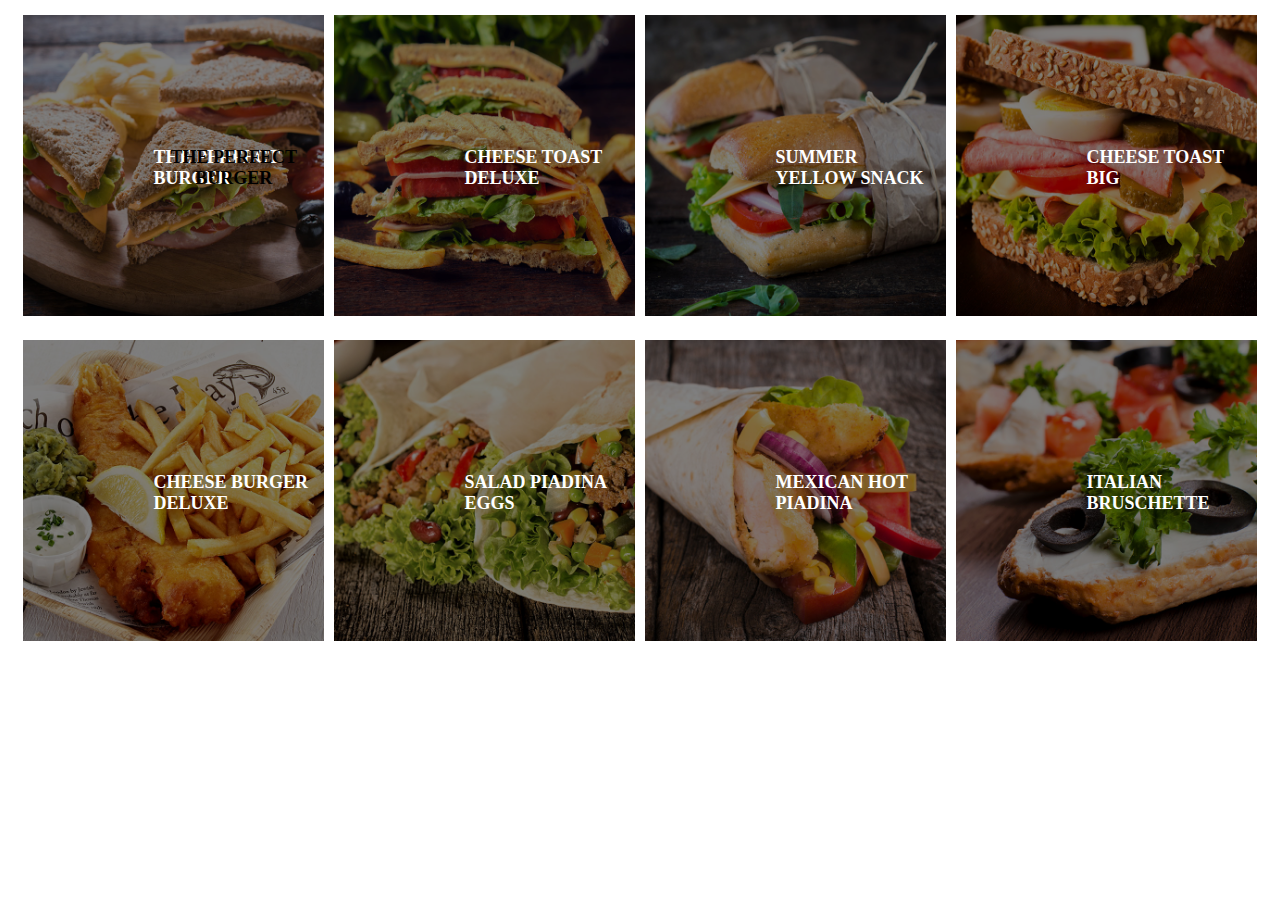
<file: index2.html>
<!DOCTYPE html>
<html lang="en">
<head>
  <meta charset="UTF-8">
  <meta http-equiv="X-UA-Compatible" content="IE=edge">
  <meta name="viewport" content="width=device-width, initial-scale=1.0">
  <link rel="stylesheet" href="indextest.css">
  <title>Document</title>
</head>
<body>
  <!-- <div class="image-container">
    <div class="flip-container">
      <div class="flipper">
        <div class="front">
          <img src="gridIMG\grid1.jpg" alt="Image 1" class="low">
        </div>
        <div class="back">
          <div class="image-text">THE PERFECT BURGER</div>
        </div>
      </div>
    </div>
  </div>  -->
  
  <div class="row">
    <div class="column">
      <div class="image-container">
        <div class="flip-container">
          <div class="flipper">
            <div class="front">
              <img src="gridIMG\grid1.jpg" alt="Image 1" class="low">
              <div class="image-text">THE PERFECT BURGER</div>
            </div>
            <div class="back">
              <div class="image-text" style="color: black; text-align: center;">THE PERFECT BURGER</div>
            </div>
          </div>
        </div>
      </div>
    </div>
    <div class="column">
      <div class="image-container">
        <img src="gridIMG\grid2.jpg" alt="Image 2" class="low">
        <div class="image-text">CHEESE TOAST DELUXE</div>
      </div>
    </div>
    <div class="column">
      <div class="image-container">
        <img src="gridIMG\grid3.jpg" alt="Image 3" class="low">
        <div class="image-text">SUMMER YELLOW SNACK</div>
      </div>
    </div>
    <div class="column">
      <div class="image-container">
        <img src="gridIMG\grid4.jpg" alt="Image 4" class="low">
        <div class="image-text">CHEESE TOAST BIG</div>
      </div>
    </div>
  </div>
  <div class="row">
    <div class="column">
      <div class="image-container">
        <img src="gridIMG\grid5.jpg" alt="Image 5" class="low">
        <div class="image-text">CHEESE BURGER DELUXE</div>
      </div>
    </div>
    <div class="column">
      <div class="image-container">
        <img src="gridIMG\grid6.jpg" alt="Image 6" class="low">
        <div class="image-text">SALAD PIADINA EGGS</div>
      </div>
    </div>
    <div class="column">
      <div class="image-container">
        <img src="gridIMG\grid7.jpg" alt="Image 7" class="low">
        <div class="image-text">MEXICAN HOT PIADINA</div>
      </div>
    </div>
    <div class="column">
      <div class="image-container">
        <img src="gridIMG\grid8.jpg" alt="Image 8" class="low">
        <div class="image-text">ITALIAN BRUSCHETTE</div>
      </div>
    </div>
  </div>
  
</body>
</html>
</file>
<file: index.css>
.topnav {
    background-color: rgba(255, 140, 0, 0.804);
    padding-inline-end: 15px;
    padding-inline-start: 15px;
 }
 .topbtn {
  padding: 3px 15px!important;
 }
 .topform {
    border-radius: 7px;
    color: black;
 }
 .searchBTN {
  padding-left: 8px!important;
 }
 .para {
    text-align: center;
    padding: 5%;
    font-weight: bold;
 } 
 .cardp {
    padding: 6%;
 }
 .cardHeader {
  padding:10px; margin: 0!important;
 }
 .container {
    display: flex;
  }
  /* Main */
  .columnmenu {
    flex-basis: 50%!important;
    padding: 20px;
    padding-left: 40px;
  }
  
  .column img {
    width: 100%;
  }
  
  .column ul {
    list-style-type: none;
    padding: 0;
  }
  
  .column li {
    margin-bottom: 10px;
  }
  .para2{
    text-align: center;
    padding-top: 2%;
    font-weight: bold;
  }
  .landingslide {
    width: 100%;
  }
  .landingslide:before {
    content: "";
    width: 100%;
    background: rgba(35, 31, 31, 0.6);
}
.footer {
  background-color: #f8f8f8;
  text-align: center;
  padding: 20px;
  /* position: fixed; */
  left: 0;
  bottom: 0;
  width: 100%;
}

.footer-content {
  display: flex;
  flex-direction: column;
  align-items: center;
  margin-bottom: 10px;
}

.newsletter-form {
  display: flex;
  margin-bottom: 10px;
}

.newsletter-form input {
  padding: 5px;
  margin-right: 5px;
  border: 1px solid #ccc;
  border-radius: 7px;
}

.newsletter-form button {
  padding: 5px 10px;
  background-color:orange;
  color: #fff;
  border: none;
  cursor: pointer;
  border-radius: 7px;
}

.footer-links a {
  margin: 0 5px;
  text-decoration: none;
  color: #555;
}
.txtImg {
  float:left; margin-bottom: 300px;
   position: relative; text-align: start;
   font-weight: 700;
}
.zoom {
  transition: transform .3s;
}
.zoom:hover {
  -ms-transform: scale(1.5); /* IE 9 */
  -webkit-transform: scale(1.5); /* Safari 3-8 */
  transform: scale(1.1); 
}
/* 2nd corosal */
.cards-wrapper {
  display: flex;
}
.card {
  margin: 0.5em;
  width: calc(100/2);
}
.image-wrapper {
  height: 17vw;
  margin: 0 auto;
  /* display: flex;
  align-items: center;
  justify-content: center; */
}
@media screen and (max-width: 567px) {
  .card:not(:first-child) {
      display: none;
  }
}
.image-wrapper img {
  max-width: 100%;
  max-height: 100%;
}
/* .carousel-inner {
  width: 80%;
  margin-left: 10%;
} */
.TwoCarousel {
  width: 80%;
  margin-left: 10%;
}
/* Grid image css */
.row {
  display: flex!important;
  flex-wrap: wrap!important;
  justify-content: center;
  margin: 10px;
}

.column2 {
  flex-basis: 25%;
  padding: 5px;
  box-sizing: border-box;
}
 

.image-container {
  position: relative;
}
.low {
    filter:brightness(50%)
}
 

.image-text {
  position: absolute;
  top: 20%;
  left: 40%;
  transform: translate(-50%, -50%);
  color: white;
  font-size: 18px;
  text-align: center;
  font-weight: bold;
}

.image-container img {
  width: 100%;
  height: auto;
}

/* Responsive adjustments */
@media screen and (max-width: 768px) {
  .column {
    flex-basis: 50%;
  }
  .columnmenu {
    padding-left: 0px;
  }
 
}

@media screen and (max-width: 576px) {
  .column {
    flex-basis: 100%;
  }
}
/* Grid image css end */

@media screen and (max-width: 600px) {
  .footer {
    position: static;
  }
  .newsletter-form input {
    padding: 3px;
    margin-right: 5px;
    border: 1px solid #ccc;
    border-radius: 7px;
  }
  
  .newsletter-form button {
    padding: 2px 5px;
    background-color:orange;
    color: #fff;
    border: none;
    cursor: pointer;
    border-radius: 7px;
    font-size: smaller;
  }
  .txtImg {
    float:left; margin-bottom: 200px;
     position: relative; text-align: start;
}
}
/* Hamburger menu */
nav {
  background: #f2f2f2;
  padding: 10px;
}

.hamburger {
  display: flex;
  align-items: center;
}

.hamburger input {
  display: none;
}

.hamburger label {
  display: block;
  cursor: pointer;
  padding: 5px;
  transition: transform 0.3s ease-in-out;
}

.hamburger span {
  display: block;
  width: 30px;
  height: 3px;
  background: whitesmoke;
  margin-bottom: 5px;
  transition: transform 0.3s ease-in-out, opacity 0.3s ease-in-out;
}

.hamburger input:checked ~ label span:nth-child(1) {
  transform: rotate(-45deg) translate(-6px, 6px);
}

.hamburger input:checked ~ label span:nth-child(2) {
  opacity: 0;
}

.hamburger input:checked ~ label span:nth-child(3) {
  transform: rotate(45deg) translate(-6px, -6px);
}

.hamburger input:checked ~ .menu {
  opacity: 1;
  visibility: visible;
  transform: translateX(0);
}
 


.menu {
  display: flex;
  flex-direction: column;
  align-items: center;
  justify-content: center;
  position: fixed;
  top: 0;
  left: 0;
  width: 100%;
  height: 100%;
  background: rgba(0, 0, 0, 0.8);
  z-index: 9999;
  opacity: 0;
  visibility: hidden;
  transform: translateX(-100%);
  transition: opacity 0.3s ease-in-out, visibility 0s ease-in-out 0.3s, transform 0.3s ease-in-out;
}

.menu li {
  margin-bottom: 20px;
}

.menu a {
  color: #fff;
  text-decoration: none;
  font-size: 24px;
}
/* Hamburger menu end */

.menu-card {
  margin-bottom: 20px;
}

.menu-card .card {
  border: none; /* Remove the border */
}
  
/* burgerID */
.hamburger {
  display: inline-block;
  cursor: pointer;
}

#hamburger-checkbox {
  display: none;
}

#hamburger-checkbox:checked + label span {
  background-color: #000;
}

#hamburger-checkbox:checked ~ .menu {
  display: block;
}

.menu {
  display: none;
  position: absolute;
  top: 100%;
  left: 0;
  background-color: #fff;
  padding: 10px;
}

.menu li {
  margin-bottom: 10px;
}

.menu li a {
  color: #000;
  text-decoration: none;
}

/* Additional styling to customize the appearance of the hamburger menu */
</file>
<file: indextest.css>
.image-text {
    padding: 10px;
  }
  .row {
    display: flex!important;
    flex-wrap: wrap!important;
    justify-content: center;
    margin: 10px;
  }
  
  .column {
    flex-basis: 25%;
    padding: 5px;
    box-sizing: border-box;
  }
  .image-container {
    position: relative;
  }
  .low {
      filter:brightness(50%)
  }
   
  
  .image-text {
    position: absolute;
    top: 40%;
    left: 40%;
    /* transform: translate(-50%, -50%); */
    color: white;
    font-size: 18px;
    text-align: left;
    font-weight: bold;
  }
  
  .image-container img {
    width: 100%;
    height: auto;
  }
  .flip-container {
    width: 100%;
    height: auto;
  }
</file>
